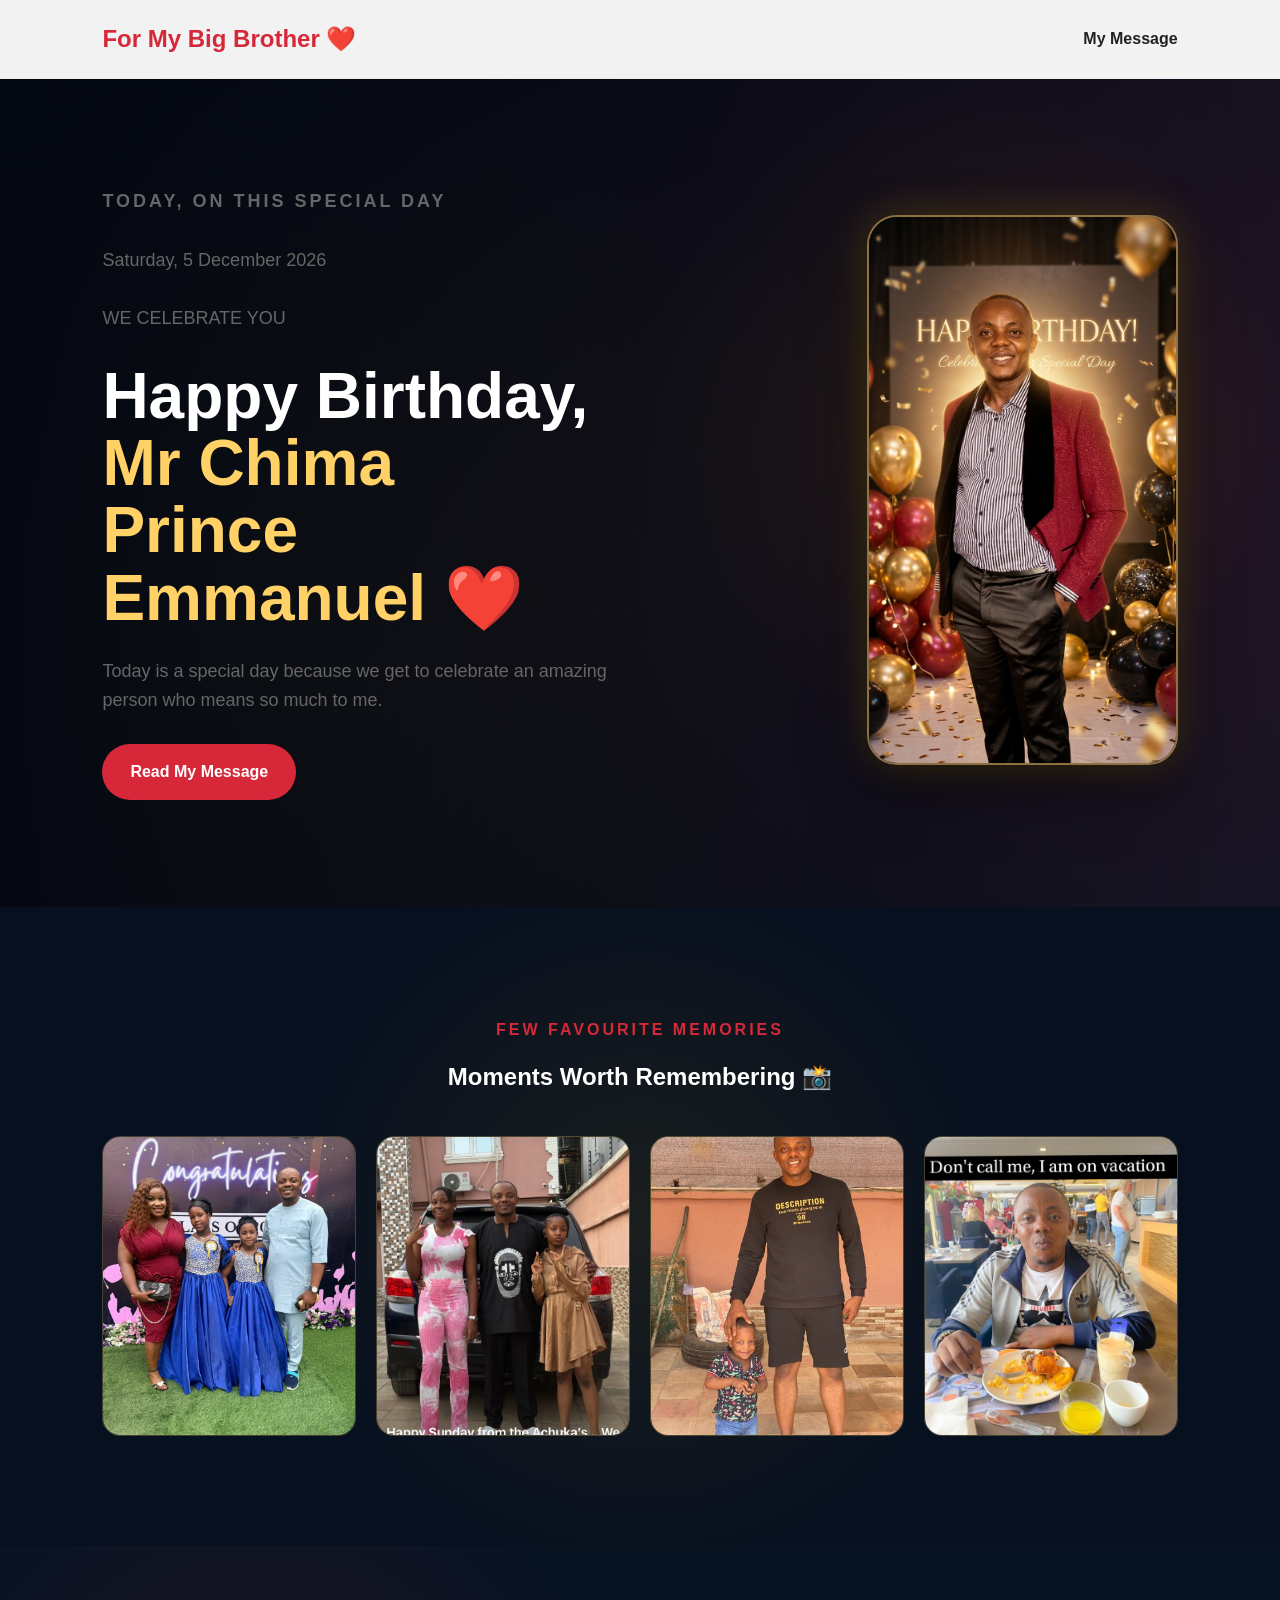
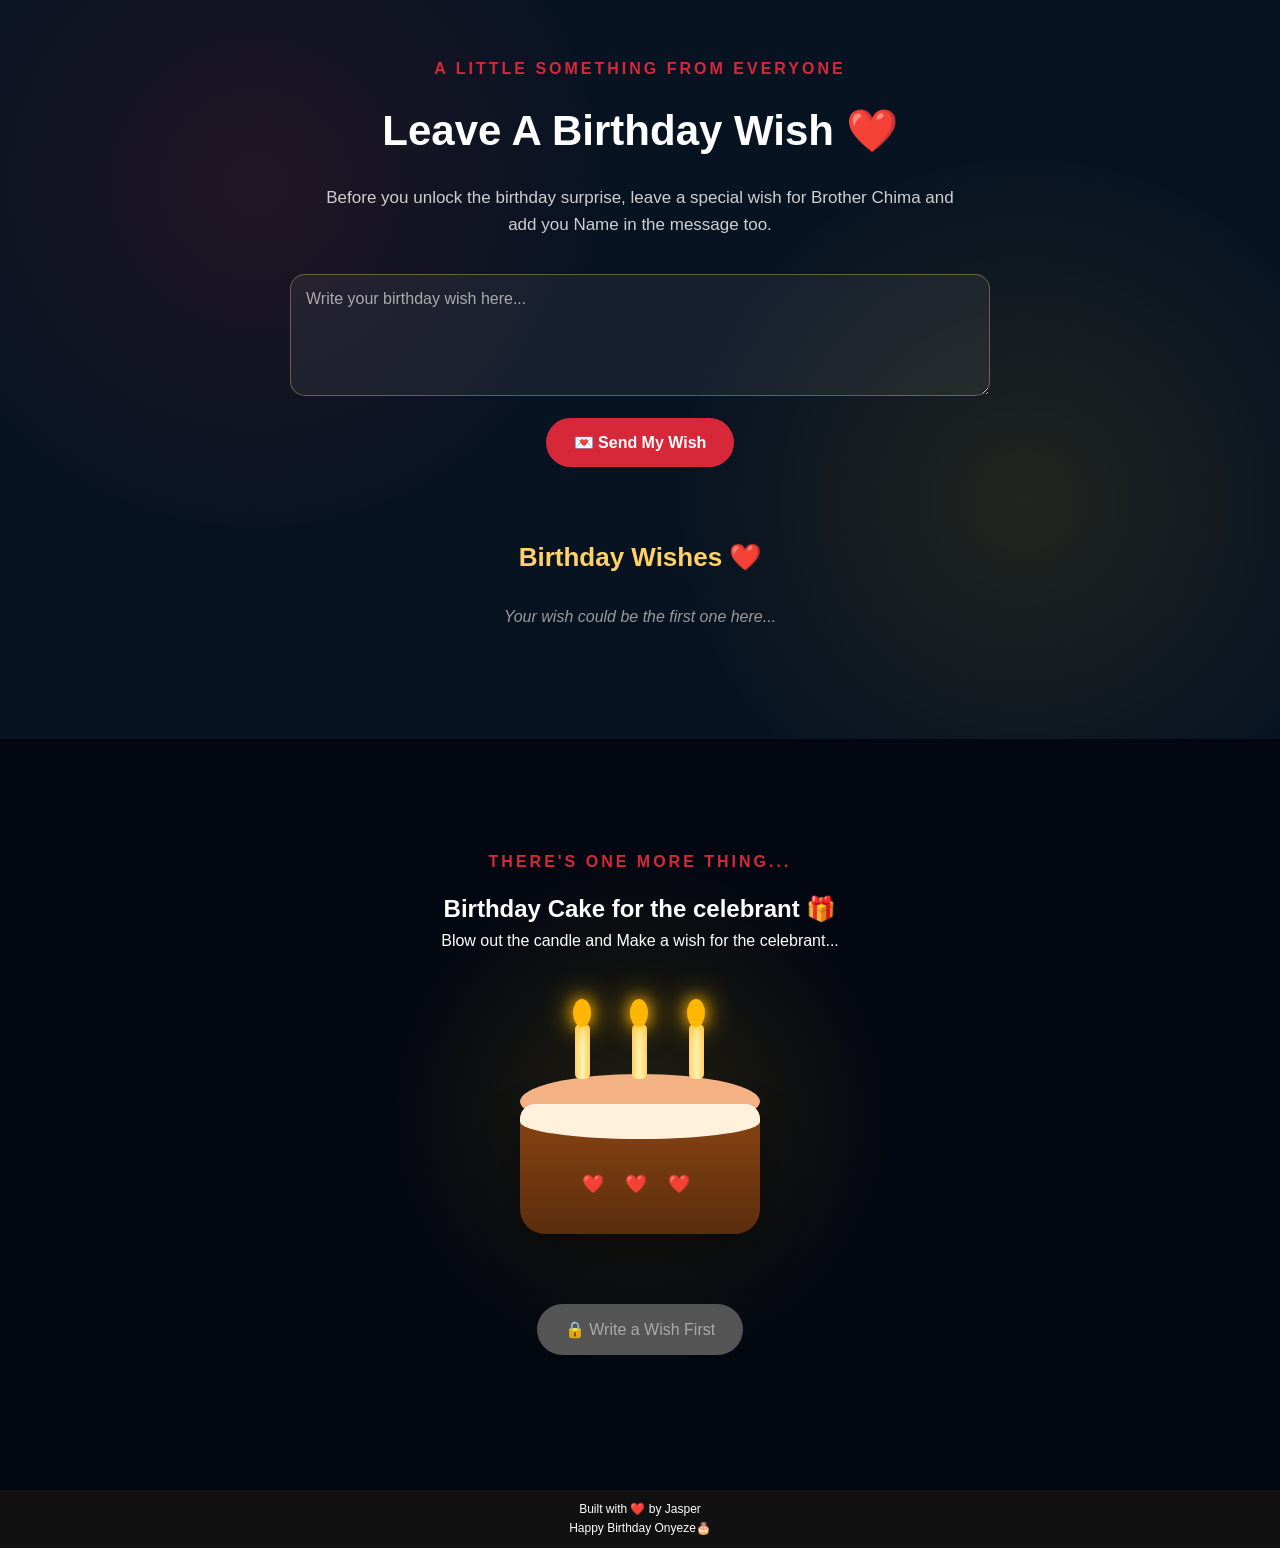
<file: index.html>
<!doctype html>
<html lang="en">
  <head>
    <meta charset="UTF-8" />
    <meta name="viewport" content="width=device-width, initial-scale=1.0" />

    <title>Happy Birthday Onyeze ❤️</title>

    <link rel="stylesheet" href="style.css" />
  </head>

  <body>
    <header>
      <nav>
        <h2>For My Big Brother ❤️</h2>

        <a href="#message">My Message</a>
      </nav>
    </header>

    <main>
      <!-- Hero Section -->
      <section class="hero">
        <div class="hero-content">
          <p class="small-text">TODAY, ON THIS SPECIAL DAY</p>

          <p id="birthdayDate"></p>

          <p>WE CELEBRATE YOU</p>

          <h1>
            Happy Birthday,<br />
            <span class="gold-text">
              Mr Chima <br />
              Prince <br />
              Emmanuel
            </span>
            ❤️
          </h1>

          <p>
            Today is a special day because we get to celebrate an amazing person
            who means so much to me.
          </p>

          <a href="#message" class="btn">Read My Message</a>
        </div>

        <div class="hero-image">
          <img
            src="images/brother.glowUp.png"
            alt="My brother"
          />
        </div>
      </section>

      <!-- Gallery -->
      <section class="gallery-section">
        <p class="small-text">FEW FAVOURITE MEMORIES</p>

        <h2>Moments Worth Remembering 📸</h2>

        <div class="gallery">
          <img src="images/brother. WithWife&Twins.jpg" alt="Memory" />

          <img src="images/brother.WithAmy&Sommie.jpg" alt="Memory" />

          <img src="images/brother.WithSmallChimaobi.jpg" alt="Memory" />

          <img src="images/brother.Eating.jpg" alt="Memory" />
        </div>
      </section>

      <!-- Birthday Wishes -->
      <section class="wishes-section">
        <p class="small-text">A LITTLE SOMETHING FROM EVERYONE</p>

        <h2>Leave A Birthday Wish ❤️</h2>

        <p>
          Before you unlock the birthday surprise, leave a special wish for
          Brother Chima and add you Name in the message too.
        </p>

        <div class="wish-form">
          <textarea
            id="wishInput"
            placeholder="Write your birthday wish here..."
            rows="5"
          ></textarea>

          <button id="wishBtn">💌 Send My Wish</button>
        </div>

        <div class="wishes-display">
          <h3>Birthday Wishes ❤️</h3>

          <div id="wishesList">
            <p class="empty-wishes">Your wish could be the first one here...</p>
          </div>
        </div>
      </section>

      <!-- Surprise -->
      <section class="surprise">
        <p class="small-text">THERE'S ONE MORE THING...</p>

        <h2>Birthday Cake for the celebrant 🎁</h2>

        <p>Blow out the candle and Make a wish for the celebrant...</p>

        <div class="cake-container">
          <div class="cake">
            <div class="candle candle-one">
              <div class="flame"></div>
            </div>

            <div class="candle candle-two">
              <div class="flame"></div>
            </div>

            <div class="candle candle-three">
              <div class="flame"></div>
            </div>

            <div class="cake-top"></div>

            <div class="cake-body">
              <div class="icing"></div>

              <div class="cake-decoration">❤️ ❤️ ❤️</div>
            </div>
          </div>
        </div>

        <button id="surpriseBtn">🎁 Cake Surprise</button>

        <p id="surpriseMessage"></p>
      </section>
    </main>

    <footer>
      <p>Built with ❤️ by Jasper</p>

      <p>Happy Birthday Onyeze🎂</p>
    </footer>

    <script src="script.js"></script>
  </body>
</html>
</file>
<file: style.css>
* {
  margin: 0;
  padding: 0;
  box-sizing: border-box;
}

html {
  scroll-behavior: smooth;
}

body {
  font-family: Arial, sans-serif;
  line-height: 1.6;
  color: #fff;

  background:
    radial-gradient(
      circle at 15% 20%,
      rgba(255, 193, 7, 0.18),
      transparent 25%
    ),
    radial-gradient(
      circle at 85% 15%,
      rgba(214, 40, 57, 0.2),
      transparent 30%
    ),
    linear-gradient(135deg, #050b18, #0b1729 50%, #030711);

  overflow-x: hidden;
}


/* Header */

header {
  padding: 20px 8%;
  background: rgba(255, 255, 255, 0.95);
  border-bottom: 1px solid #eee;

  position: sticky;
  top: 0;
  z-index: 1000;
}

nav {
  display: flex;
  justify-content: space-between;
  align-items: center;
}

nav h2 {
  color: #d62839;
}

nav a {
  text-decoration: none;
  color: #222;
  font-weight: bold;
}


/* Hero */

.hero {
  min-height: 92vh;
  padding: 80px 8%;

  display: flex;
  align-items: center;
  justify-content: space-between;

  gap: 60px;

  background:
    linear-gradient(
      90deg,
      rgba(3, 7, 17, 0.95),
      rgba(3, 7, 17, 0.65),
      rgba(3, 7, 17, 0.25)
    ),
    radial-gradient(
      circle at 75% 40%,
      rgba(255, 193, 7, 0.15),
      transparent 30%
    );

  position: relative;
  overflow: hidden;
}

.hero-content {
  flex: 1;
}

.small-text {
  color: #d62839;
  font-weight: bold;
  letter-spacing: 3px;
  margin-bottom: 15px;
}

.hero h1 {
  font-size: 64px;
  line-height: 1.05;
  margin-bottom: 25px;
  color: white;
}

.hero p {
  max-width: 550px;
  margin-bottom: 30px;
  color: #666;
  font-size: 18px;
}

.hero-image img {
  width: 100%;
  max-width: 480px;
  height: 550px;
  object-fit: cover;
  border-radius: 30px;

  border: 2px solid rgba(255, 209, 102, 0.5);

  box-shadow:
    0 0 40px rgba(255, 193, 7, 0.18),
    0 25px 60px rgba(0, 0, 0, 0.5);
}

.gold-text {
  color: #ffd166;
}


/* Buttons */

.btn {
  display: inline-block;

  padding: 15px 28px;

  background: #d62839;
  color: white;

  text-decoration: none;

  border-radius: 30px;

  font-weight: bold;

  transition: 0.3s;
}

.btn:hover {
  transform: translateY(-3px);
  background: #b71f30;
}


/* General Sections */
.surprise {
  padding: 110px 8%;
  text-align: center;
}


/* Gallery */

.gallery-section {
  padding: 110px 8%;
  text-align: center;

  background:
    radial-gradient(
      circle at center,
      rgba(255, 193, 7, 0.08),
      transparent 50%
    ),
    #07101f;
}

.gallery {
  display: grid;

  grid-template-columns: repeat(4, 1fr);

  gap: 20px;

  margin-top: 40px;
}

.gallery img {
  width: 100%;
  height: 300px;

  object-fit: cover;

  border-radius: 18px;

  border: 1px solid rgba(255, 209, 102, 0.25);

  transition:
    transform 0.4s,
    box-shadow 0.4s;
}

.gallery img:hover {
  transform: translateY(-8px) scale(1.03);

  box-shadow:
    0 15px 40px rgba(0, 0, 0, 0.4);
}


/* Birthday Wishes */

.wishes-section {
  padding: 110px 8%;
  text-align: center;

  background:
    radial-gradient(
      circle at 20% 30%,
      rgba(214, 40, 57, 0.12),
      transparent 30%
    ),
    radial-gradient(
      circle at 80% 70%,
      rgba(255, 193, 7, 0.1),
      transparent 30%
    ),
    #081322;
}

.wishes-section h2 {
  font-size: 42px;
  margin-bottom: 20px;
}

.wishes-section > p:not(.small-text) {
  max-width: 650px;
  margin: 0 auto 35px;

  color: #cfcfcf;
  font-size: 17px;
}

.wish-form {
  max-width: 700px;
  margin: 0 auto;
}

#wishInput {
  width: 100%;

  padding: 15px;

  border: 1px solid rgba(255, 209, 102, 0.35);

  border-radius: 15px;

  background: rgba(255, 255, 255, 0.06);
  color: white;

  font-family: Arial, sans-serif;
  font-size: 16px;

  resize: vertical;

  outline: none;

  transition: 0.3s;
}

#wishInput::placeholder {
  color: #aaa;
}

#wishInput:focus {
  border-color: #ffd166;

  box-shadow:
    0 0 20px rgba(255, 193, 7, 0.12);
}

#wishBtn {
  border: none;

  padding: 15px 28px;

  margin-top: 15px;

  border-radius: 30px;

  background: #d62839;
  color: white;

  font-size: 16px;
  font-weight: bold;

  cursor: pointer;

  transition: 0.3s;
}

#wishBtn:hover {
  transform: translateY(-3px);

  background: #b71f30;
}

.wishes-display {
  max-width: 800px;

  margin: 70px auto 0;

  text-align: left;
}

.wishes-display h3 {
  text-align: center;

  color: #ffd166;

  font-size: 26px;

  margin-bottom: 25px;
}

#wishesList {
  display: flex;

  flex-direction: column;

  gap: 15px;
}

.empty-wishes {
  text-align: center;

  color: #999;

  font-style: italic;
}

.wish-card {
  padding: 20px;

  border-radius: 15px;

  background: rgba(255, 255, 255, 0.06);

  border: 1px solid rgba(255, 209, 102, 0.15);

  box-shadow:
    0 10px 30px rgba(0, 0, 0, 0.2);

  animation: wishAppear 0.5s ease;
}

.wish-card p {
  margin: 0;

  color: #eee;

  font-size: 16px;

  line-height: 1.7;
}

.wish-heart {
  color: #d62839;

  margin-right: 8px;
}

.delete-wish {
  margin-top: 12px;

  padding: 8px 14px;

  border: none;

  border-radius: 20px;

  background: rgba(214, 40, 57, 0.15);

  color: #ff6b78;

  font-size: 13px;

  cursor: pointer;

  transition: 0.3s;
}

.delete-wish:hover {
  background: #d62839;

  color: white;
}

@keyframes wishAppear {
  from {
    opacity: 0;

    transform: translateY(15px);
  }

  to {
    opacity: 1;

    transform: translateY(0);
  }
}


/* Birthday Surprise */

.surprise {
  background:
    radial-gradient(
      circle at center,
      rgba(255, 193, 7, 0.12),
      transparent 35%
    ),
    #030711;

  color: white;
}

.surprise button {
  border: none;

  padding: 16px 28px;

  border-radius: 30px;

  background: #d62839;

  color: white;

  font-size: 16px;

  cursor: pointer;

  margin-top: 20px;

  transition: 0.3s;
}

.surprise button:hover {
  transform: translateY(-3px);
}

.surprise button:disabled {
  background: #555;

  color: #aaa;

  cursor: not-allowed;

  transform: none;
}

.surprise button:disabled:hover {
  background: #555;

  transform: none;
}

#surpriseMessage {
  margin-top: 25px;

  font-size: 20px;

  font-weight: bold;
}


/* Cake */

.cake-container {
  display: flex;

  justify-content: center;
  align-items: center;

  margin: 50px 0;
}

.cake {
  position: relative;

  width: 280px;
  height: 230px;
}

.cake-body {
  position: absolute;

  bottom: 0;
  left: 20px;

  width: 240px;
  height: 130px;

  background:
    linear-gradient(
      to bottom,
      #8b4513,
      #5c2e0d
    );

  border-radius:
    15px 15px 25px 25px;

  box-shadow:
    0 20px 40px rgba(0, 0, 0, 0.4);
}

.cake-top {
  position: absolute;

  width: 240px;
  height: 55px;

  left: 20px;
  top: 70px;

  background: #f4b183;

  border-radius: 50%;

  z-index: 3;
}

.icing {
  position: absolute;

  width: 240px;
  height: 35px;

  top: 0;
  left: 0;

  background: #fff1dc;

  border-radius:
    15px 15px 50% 50%;

  z-index: 5;
}

.cake-decoration {
  position: absolute;

  width: 100%;

  text-align: center;

  bottom: 35px;

  font-size: 18px;

  letter-spacing: 8px;
}

.candle {
  position: absolute;

  width: 15px;
  height: 55px;

  background:
    linear-gradient(
      to right,
      #ffd166,
      #fff3b0,
      #ffd166
    );

  top: 20px;

  border-radius: 5px;

  z-index: 10;
}

.candle-one {
  left: 75px;
}

.candle-two {
  left: 132px;
}

.candle-three {
  left: 189px;
}

.flame {
  position: absolute;

  width: 18px;
  height: 28px;

  background: #ffb703;

  border-radius: 50%;

  top: -25px;
  left: -2px;

  box-shadow:
    0 0 15px #ffb703,
    0 0 30px #ffb703;

  animation:
    flicker 0.5s infinite alternate;
}

@keyframes flicker {
  from {
    transform: scale(1);

    opacity: 1;
  }

  to {
    transform: scale(0.75);

    opacity: 0.7;
  }
}

.cake {
  animation:
    cakeFloat 3s ease-in-out infinite;
}

@keyframes cakeFloat {
  0% {
    transform: translateY(0);
  }

  50% {
    transform: translateY(-10px);
  }

  100% {
    transform: translateY(0);
  }
}


/* Footer */

footer {
  padding: 10px;

  text-align: center;

  background: #111;

  color: white;

  font-size: 12px;
}


/* Mobile */

@media (max-width: 768px) {
  nav {
    flex-direction: column;

    gap: 10px;

    text-align: center;
  }

  .hero {
    flex-direction: column;

    text-align: center;

    padding-top: 50px;
  }

  .hero h1 {
    font-size: 44px;
  }

  .hero p {
    font-size: 16px;
  }

  .hero-image img {
    height: 400px;
  }

  .gallery {
    grid-template-columns: repeat(2, 1fr);
  }

  .gallery img {
    height: 220px;
  }

 .gallery-section h2,
  .surprise h2,
  .wishes-section h2 {
    font-size: 30px;
  }

  .wishes-section {
    padding: 80px 6%;
  }
}
</file>
